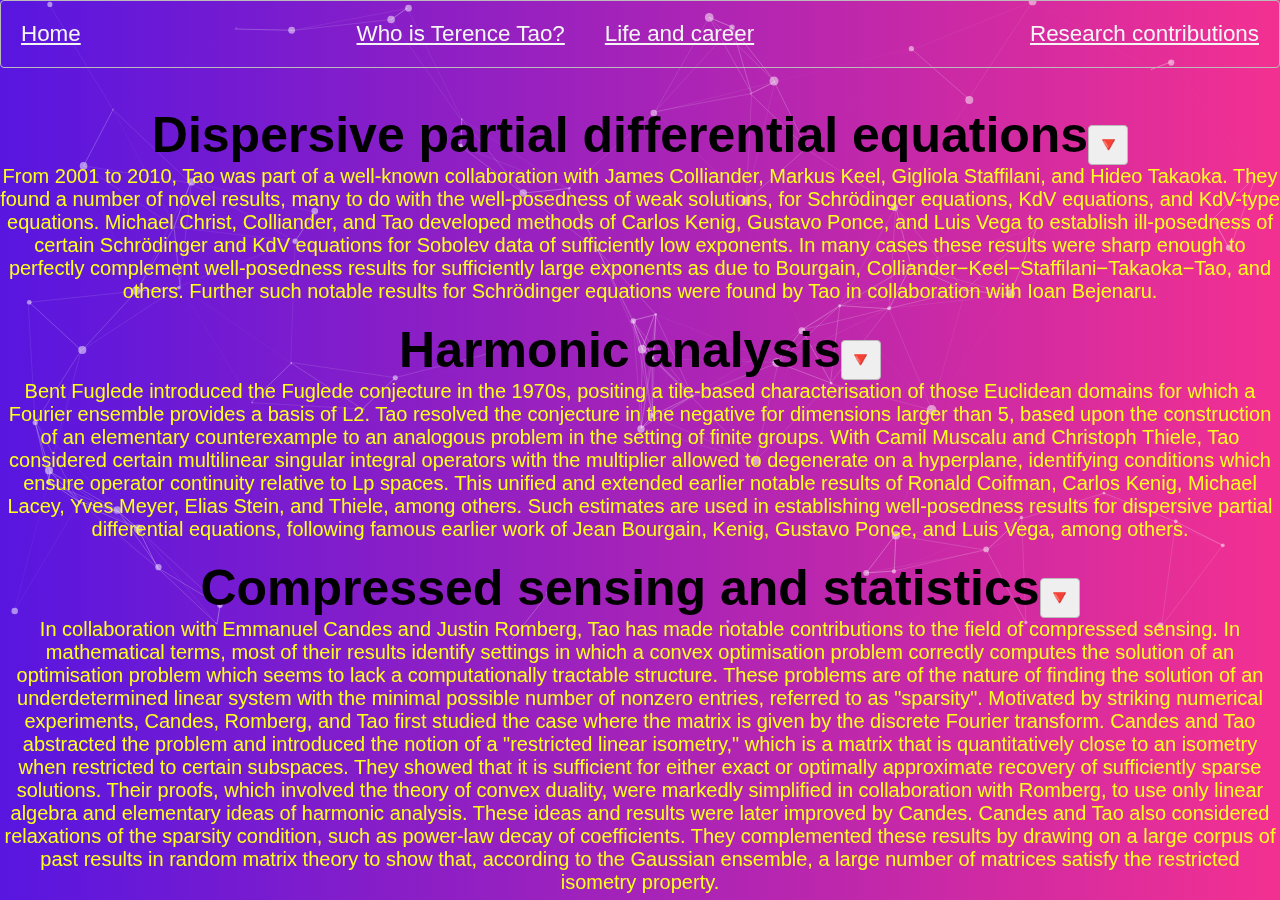
<file: contributions.html>
<!DOCTYPE html>
<html lang="en">
<head>
    <meta charset="UTF-8">
    <meta name="viewport" content="width=device-width, initial-scale=1.0">
    <link rel="stylesheet" href="contriboutions.css">
    <title>Research contributions</title>
</head>
<body id="particles-js">
    <nav class="zone sticky">
        <ul class = "main-nev">
          <li class="pull"><a href="index.html">Home</a></li>
          <li><a href="Tarence_tao.html">Who is Terence Tao?</a></li>
          <li><a href="Life_career.html">Life and career</a></li>
          <li class="push"><a href="contributions.html">Research contributions</a></li>
        </ul>
    </nav>
    <div class="main-text">
        <strong><h1>Dispersive partial differential equations</h1><button class="zone sticy" onclick="visibilityFunction('P1', 'b1')"><h6  id="b1">🔻</h6></button></strong>
        <p id="P1">
            From 2001 to 2010, Tao was part of a well-known collaboration with James Colliander, Markus Keel, Gigliola Staffilani, and Hideo Takaoka. 
            They found a number of novel results, many to do with the well-posedness of weak solutions, for Schrödinger equations, KdV equations, and KdV-type equations.
            Michael Christ, Colliander, and Tao developed methods of Carlos Kenig, Gustavo Ponce, and Luis Vega to establish ill-posedness of certain Schrödinger and KdV equations for Sobolev data of sufficiently low exponents.
            In many cases these results were sharp enough to perfectly complement well-posedness results for sufficiently large exponents as due to Bourgain, Colliander−Keel−Staffilani−Takaoka−Tao, and others. 
            Further such notable results for Schrödinger equations were found by Tao in collaboration with Ioan Bejenaru.
        </p>
        <br>
        <strong><h1>Harmonic analysis</h1><button class="zone sticy" onclick="visibilityFunction('P2', 'b2')"><h6  id="b2">🔻</h6></button></strong>
        <p id="P2">
            Bent Fuglede introduced the Fuglede conjecture in the 1970s, positing a tile-based characterisation of those Euclidean domains for which a Fourier ensemble provides a basis of L2.
            Tao resolved the conjecture in the negative for dimensions larger than 5, based upon the construction of an elementary counterexample to an analogous problem in the setting of finite groups.
            With Camil Muscalu and Christoph Thiele, Tao considered certain multilinear singular integral operators with the multiplier allowed to degenerate on a hyperplane, identifying conditions which ensure operator continuity relative to Lp spaces.
            This unified and extended earlier notable results of Ronald Coifman, Carlos Kenig, Michael Lacey, Yves Meyer, Elias Stein, and Thiele, among others.
            Such estimates are used in establishing well-posedness results for dispersive partial differential equations, following famous earlier work of Jean Bourgain, Kenig, Gustavo Ponce, and Luis Vega, among others.
        </p>
        <br>
        <strong><h1>Compressed sensing and statistics</h1><button class="zone sticy" onclick="visibilityFunction('P3', 'b3')"><h6  id="b3">🔻</h6></button></strong>
        <p id="P3">
            In collaboration with Emmanuel Candes and Justin Romberg, Tao has made notable contributions to the field of compressed sensing. 
            In mathematical terms, most of their results identify settings in which a convex optimisation problem correctly computes the solution of an optimisation problem which seems to lack a computationally tractable structure. 
            These problems are of the nature of finding the solution of an underdetermined linear system with the minimal possible number of nonzero entries, referred to as "sparsity". 
            Motivated by striking numerical experiments, Candes, Romberg, and Tao first studied the case where the matrix is given by the discrete Fourier transform.
            Candes and Tao abstracted the problem and introduced the notion of a "restricted linear isometry," which is a matrix that is quantitatively close to an isometry when restricted to certain subspaces.
            They showed that it is sufficient for either exact or optimally approximate recovery of sufficiently sparse solutions. 
            Their proofs, which involved the theory of convex duality, were markedly simplified in collaboration with Romberg, to use only linear algebra and elementary ideas of harmonic analysis.
            These ideas and results were later improved by Candes.
            Candes and Tao also considered relaxations of the sparsity condition, such as power-law decay of coefficients.
            They complemented these results by drawing on a large corpus of past results in random matrix theory to show that, according to the Gaussian ensemble, a large number of matrices satisfy the restricted isometry property.
        </p>
    </div>

    <script src="particles.js"></script>
    <script src="app.js"></script>
    <script src="middle.js"></script>
</body>
</html>
</file>
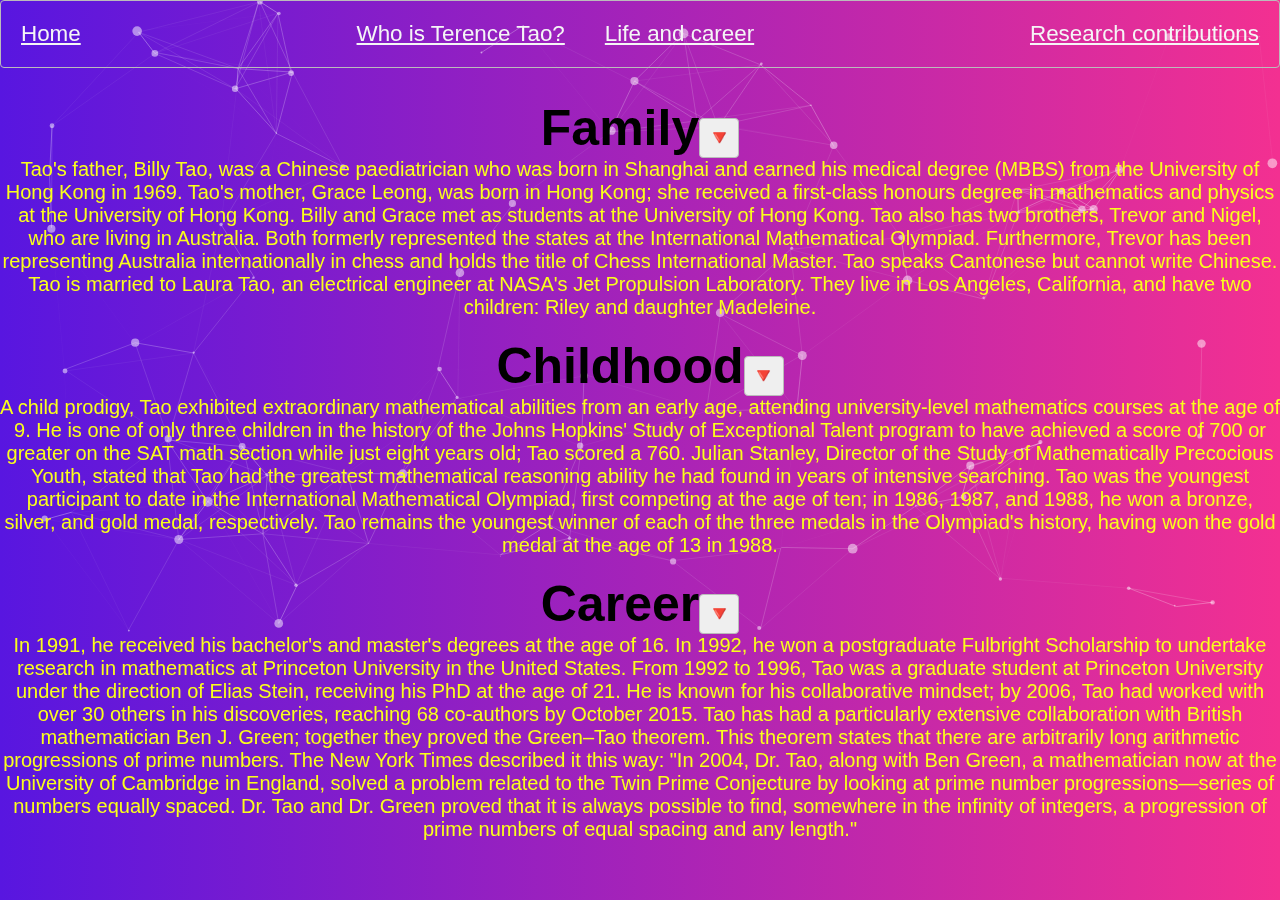
<file: Life_career.html>
<!DOCTYPE html>
<html lang="en">
<head>
    <meta charset="UTF-8">
    <meta name="viewport" content="width=device-width, initial-scale=1.0">
    <link rel="stylesheet" href="life_career.css">
    <title>Life and career</title>
</head>
<body id="particles-js">
    <nav class="zone sticky">
        <ul class = "main-nev">
          <li class="pull"><a href="index.html">Home</a></li>
          <li><a href="Tarence_tao.html">Who is Terence Tao?</a></li>
          <li><a href="Life_career.html">Life and career</a></li>
          <li class="push"><a href="contributions.html">Research contributions</a></li>
        </ul>
    </nav>
    <div class="main-text">
        <strong><h1>Family</h1><button class="zone sticy" onclick="visibilityFunction('P1', 'b1')"><h6 id="b1">🔻</h6></button></strong>
        <p id="P1">   
            Tao's father, Billy Tao, was a Chinese paediatrician who was born in Shanghai and earned his medical degree (MBBS) from the University of Hong Kong in 1969. 
            Tao's mother, Grace Leong, was born in Hong Kong; she received a first-class honours degree in mathematics and physics at the University of Hong Kong. 
            Billy and Grace met as students at the University of Hong Kong.
            Tao also has two brothers, Trevor and Nigel, who are living in Australia. 
            Both formerly represented the states at the International Mathematical Olympiad.
            Furthermore, Trevor has been representing Australia internationally in chess and holds the title of Chess International Master.
            Tao speaks Cantonese but cannot write Chinese. Tao is married to Laura Tao, an electrical engineer at NASA's Jet Propulsion Laboratory.
            They live in Los Angeles, California, and have two children: Riley and daughter Madeleine.
        </p>
        <br>
        <strong><h1>Childhood</h1><button class="zone sticy" onclick="visibilityFunction('P2', 'b2')"><h6  id="b2">🔻</h6></button></strong>
        <p id="P2">
            A child prodigy, Tao exhibited extraordinary mathematical abilities from an early age, attending university-level mathematics courses at the age of 9. 
            He is one of only three children in the history of the Johns Hopkins' Study of Exceptional Talent program to have achieved a score of 700 or greater on the SAT math section while just eight years old; 
            Tao scored a 760. 
            Julian Stanley, Director of the Study of Mathematically Precocious Youth, stated that Tao had the greatest mathematical reasoning ability he had found in years of intensive searching.
            Tao was the youngest participant to date in the International Mathematical Olympiad, first competing at the age of ten; in 1986, 1987, and 1988, he won a bronze, silver, and gold medal, respectively. 
            Tao remains the youngest winner of each of the three medals in the Olympiad's history, having won the gold medal at the age of 13 in 1988.
        </p>
        <br>
        <strong><h1>Career</h1><button class="zone sticy" onclick="visibilityFunction('P3', 'b3')"><h6  id="b3">🔻</h6></button></strong>
        <p id="P3">
            In 1991, he received his bachelor's and master's degrees at the age of 16. In 1992, he won a postgraduate Fulbright Scholarship to undertake research in mathematics at Princeton University in the United States. 
            From 1992 to 1996, Tao was a graduate student at Princeton University under the direction of Elias Stein, receiving his PhD at the age of 21.
            He is known for his collaborative mindset; by 2006, Tao had worked with over 30 others in his discoveries, reaching 68 co-authors by October 2015.    
            Tao has had a particularly extensive collaboration with British mathematician Ben J. Green; together they proved the Green–Tao theorem. 
            This theorem states that there are arbitrarily long arithmetic progressions of prime numbers. 
            The New York Times described it this way:
            "In 2004, Dr. Tao, along with Ben Green, a mathematician now at the University of Cambridge in England, solved a problem related to the Twin Prime Conjecture by looking at prime number progressions—series of numbers equally spaced. 
            Dr. Tao and Dr. Green proved that it is always possible to find, somewhere in the infinity of integers, a progression of prime numbers of equal spacing and any length."
        </p>
    </div>

    <script src="particles.js"></script>
    <script src="app.js"></script>
    <script src="middle.js"></script>
</body>
</html>
</file>
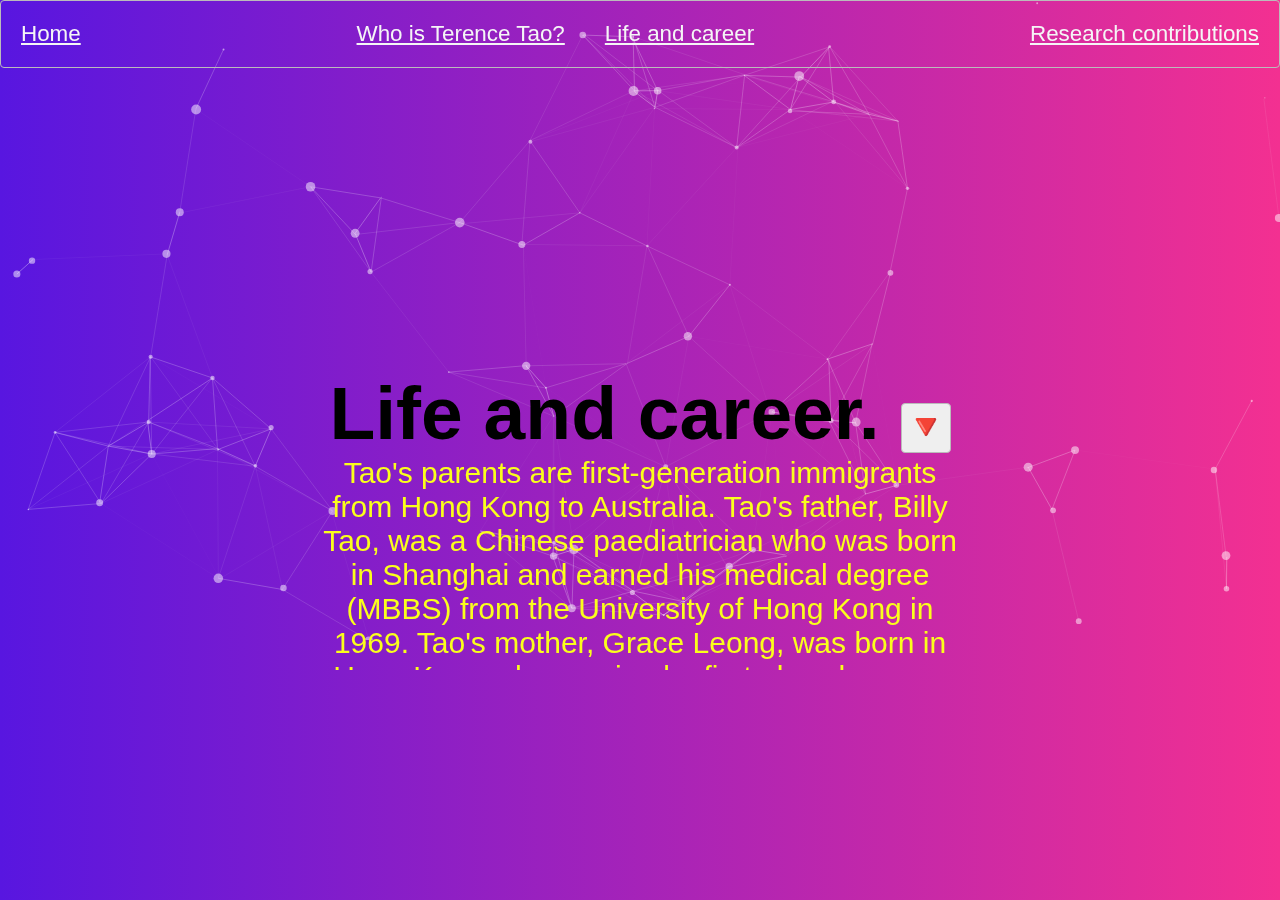
<file: middle.html>
<!DOCTYPE html>
<html lang="en">
<head>
    <meta charset="UTF-8">
    <meta name="viewport" content="width=device-width, initial-scale=1.0">
    <link rel="stylesheet" href="middle.css">

    <title>Starter info</title>
</head>
<body id="particles-js">
    <nav class="zone sticky">
            <ul class = "main-nev">
              <li class="pull"><a href="index.html">Home</a></li>
              <li><a href="Tarence_tao.html">Who is Terence Tao?</a></li>
              <li><a href="Life_career.html">Life and career</a></li>
              <li class="push"><a href="contributions.html">Research contributions</a></li>
            </ul>
    </nav>
    <div class="container">
        <div>
            <h1>
                Life and career. 
                <button class="zone sticy" onclick="visibilityFunction('P1', 'b1')"><h6  id="b1">🔻</h6></button>
            </h1>
            <p class="text" id="P1">
                Tao's parents are first-generation immigrants from Hong Kong to Australia. 
                Tao's father, Billy Tao, was a Chinese paediatrician who was born in Shanghai and earned his medical degree (MBBS) from the University of Hong Kong in 1969. 
                Tao's mother, Grace Leong, was born in Hong Kong; she received a first-class honours degree in mathematics and physics at the University of Hong Kong.
                She was a secondary school teacher of mathematics and physics in Hong Kong. 
                Billy and Grace met as students at the University of Hong Kong. 
                They then emigrated from Hong Kong to Australia in 1972. <a class="linker" href="Life_career.html">Read More</a>
            </p>
        </div>
        <br>
        <br>
        <div>
            <h1>
                Research contributions 
                <button class="zone sticy" onclick="visibilityFunction('P2', 'b2')"><h6  id="b2">🔻</h6></button>
            </h1>
            <p class="text" id="P2">
                1.Dispersive partial differential equations. <br>
                2.Harmonic analysis. <br>
                3.Compressed sensing and statistics. <br>
                <a class="linker" href="contributions.html">Read More</a>
            </p>
        </div>
    </div> 

    <script src="particles.js"></script>
    <script src="app.js"></script>
    <script src="middle.js"></script>
</body>
</html>
</file>
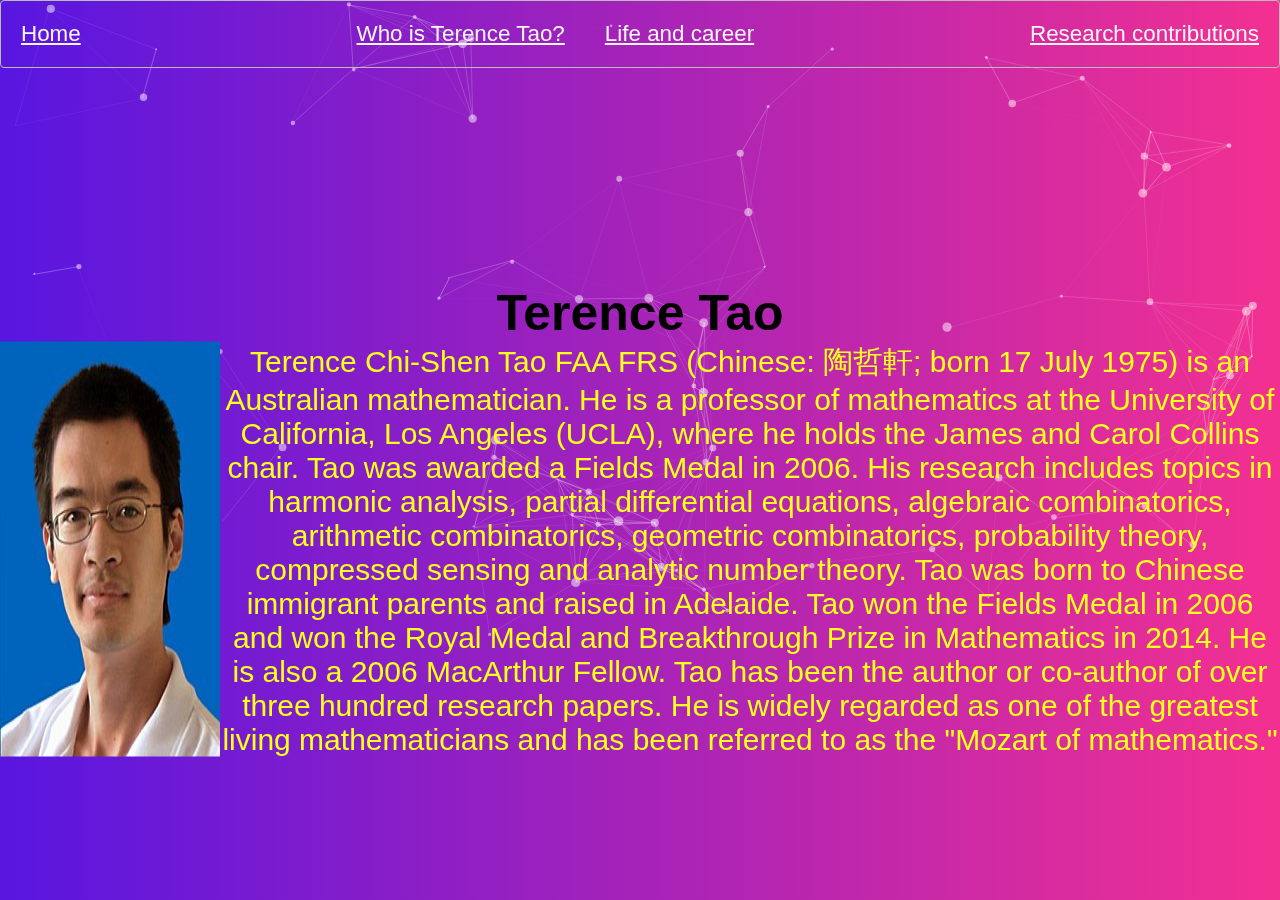
<file: Tarence_tao.html>
<!DOCTYPE html>
<html lang="en">
<head>
    <meta charset="UTF-8">
    <meta name="viewport" content="width=device-width, initial-scale=1.0">
    <link rel="stylesheet" href="Tao.css">
    <title>Document</title>
</head>
<body id="particles-js">
    <nav class="zone sticky">
        <ul class = "main-nev">
          <li class="pull"><a href="index.html">Home</a></li>
          <li><a href="Tarence_tao.html">Who is Terence Tao?</a></li>
          <li><a href="Life_career.html">Life and career</a></li>
          <li class="push"><a href="contributions.html">Research contributions</a></li>
        </ul>
    </nav>

    <div class="main-text">
        <strong><h1>Terence Tao</h1></strong>
        <p id="P1">
            <img src="Terence_Tao.jpg" alt="image of Terence_Tao">
            Terence Chi-Shen Tao FAA FRS (Chinese: 陶哲軒; born 17 July 1975) is an Australian mathematician. 
            He is a professor of mathematics at the University of California, Los Angeles (UCLA), where he holds the James and Carol Collins chair. 
            Tao was awarded a Fields Medal in 2006. His research includes topics in harmonic analysis, partial differential equations, algebraic combinatorics, arithmetic combinatorics, geometric combinatorics, probability theory, compressed sensing and analytic number theory.
            Tao was born to Chinese immigrant parents and raised in Adelaide. 
            Tao won the Fields Medal in 2006 and won the Royal Medal and Breakthrough Prize in Mathematics in 2014.
            He is also a 2006 MacArthur Fellow. Tao has been the author or co-author of over three hundred research papers.
            He is widely regarded as one of the greatest living mathematicians and has been referred to as the "Mozart of mathematics."
        </p>
    </div>

    <script src="particles.js"></script>
    <script src="app.js"></script>
    <script src="middle.js"></script>
    
</body>
</html>
</file>
<file: contriboutions.css>
*{
    margin: 0px;
    padding: 0px;
    box-sizing: border-box;
    font-family: 'Gill Sans', 'Gill Sans MT', Calibri, 'Trebuchet MS', sans-serif;

}
#particles-js{
    /* width: 100%;
    height: 100%; */
    background: linear-gradient(to right, rgb(88, 22, 224), rgb(243, 48, 145));
    padding: 1;
}

.zone {
    cursor:pointer;
    color:#FFF;
    font-size:2em;
    border-radius:4px;
    border:1px solid #bbb;
    transition: all 0.3s linear;
}

.zone:hover {
    -webkit-box-shadow:rgba(0,0,0,0.8) 0px 5px 15px, inset rgba(0,0,0,0.15) 0px -10px 20px;
    -moz-box-shadow:rgba(0,0,0,0.8) 0px 5px 15px, inset rgba(0,0,0,0.15) 0px -10px 20px;
    -o-box-shadow:rgba(0,0,0,0.8) 0px 5px 15px, inset rgba(0,0,0,0.15) 0px -10px 20px;
    box-shadow:rgba(0,0,0,0.8) 0px 5px 15px, inset rgba(0,0,0,0.15) 0px -10px 20px;
}

.sticky{
    position: fixed;
    top: 0;
    width: 100%;
}

.main-text{
    justify-content: center;
    text-align: center;
    position: absolute;
    left: 50%;
    top: 50%;
    transform: translate(-50%, -50%);
    max-height: 100vh;
    width: 100%;
    margin-top: 50px;
}
.main-text strong h1{
    font-size: 50px;
    display: inline;
}
.main-text p{
    color: rgb(250 255 27);
    font-size: 20px;
}
p{
    display: block;
}
button{
    width: 40px;
    height: 40px;
    display: inline;
}
/* h1{
    justify-self: center;
    color: rgba(0, 0, 0, 1);
    font-size: 75px;
}  */


/* nav bar styles  */
.main-nev{
    display: flex;
    list-style: none;
    font-size: 0.7em;
    margin: 0;
}
@media only screen and (max-width: 600px) {/*these are called maedia quieries. screec shows we want to use it for the screen. the other part is similar to a condition wich means: if the condition is met (if size of screen <= 600) the code inside can be used*/
    .main-nev{
        font-size: 0.5em;
        padding: 0;
    }
}



.push{
    margin-left: auto;
}
.pull{
    margin-right: auto;
}
li{
    padding: 20px;
}
a{
    color: #f5f5f6;
}
</file>
<file: life_career.css>
*{
    margin: 0px;
    padding: 0px;
    box-sizing: border-box;
    font-family: 'Gill Sans', 'Gill Sans MT', Calibri, 'Trebuchet MS', sans-serif;

}
/* particles styles */
#particles-js{
    /* width: 100%;
    height: 100%; */
    background: linear-gradient(to right, rgb(88, 22, 224), rgb(243, 48, 145));
    padding: 1;
}
.zone {
    cursor:pointer;
    color:#FFF;
    font-size:2em;
    border-radius:4px;
    border:1px solid #bbb;
    transition: all 0.3s linear;
}

.zone:hover {
    -webkit-box-shadow:rgba(0,0,0,0.8) 0px 5px 15px, inset rgba(0,0,0,0.15) 0px -10px 20px;
    -moz-box-shadow:rgba(0,0,0,0.8) 0px 5px 15px, inset rgba(0,0,0,0.15) 0px -10px 20px;
    -o-box-shadow:rgba(0,0,0,0.8) 0px 5px 15px, inset rgba(0,0,0,0.15) 0px -10px 20px;
    box-shadow:rgba(0,0,0,0.8) 0px 5px 15px, inset rgba(0,0,0,0.15) 0px -10px 20px;
}

.sticky{
    position: fixed;
    top: 0;
    width: 100%;
}

.main-text{
    justify-content: center;
    text-align: center;
    position: absolute;
    left: 50%;
    top: 50%;
    transform: translate(-50%, -50%);
    max-height: 100vh;
    width: 100%;
    margin-top: 20px;
}
.main-text strong h1{
    font-size: 50px;
    display: inline;
}
.main-text p{
    color: rgb(250 255 27);
    font-size: 20px;
}

button{
    width: 40px;
    height: 40px;
    display: inline;
}
p{
    display: block;
}
/* nav bar styles  */
.main-nev{
    display: flex;
    list-style: none;
    font-size: 0.7em;
    margin: 0;
}
@media only screen and (max-width: 600px) {/*these are called maedia quieries. screec shows we want to use it for the screen. the other part is similar to a condition wich means: if the condition is met (if size of screen <= 600) the code inside can be used*/
    .main-nev{
        font-size: 0.5em;
        padding: 0;
    }
}

.push{
    margin-left: auto;
}
.pull{
    margin-right: auto;
}
li{
    padding: 20px;
}

a{
    color: #f5f5f6;
}
</file>
<file: middle.css>
*{
    margin: 0px;
    padding: 0px;
    box-sizing: border-box;
    font-family: 'Gill Sans', 'Gill Sans MT', Calibri, 'Trebuchet MS', sans-serif;

}
#particles-js{
    width: 100%;
    height: 100%;
    background: linear-gradient(to right, rgb(88, 22, 224), rgb(243, 48, 145));
}

p{
    display: block;
}

.text{
    color: rgb(250 255 27);
    font-size: 30px;
}
div{
    text-align: center;
    justify-content: center;
    justify-content: center;
}

.linker{
    font-size: 20px;
    color: red;
}

button{
    width: 50px;
    height: 50px;
    display: inline;
}
h1 button h6{
    font-size: 35px;

}

h1{
    justify-self: center;
    color: rgba(0, 0, 0, 1);
    font-size: 75px;
} 

.zone {
    cursor:pointer;
    color:#FFF;
    font-size:2em;
    border-radius:4px;
    border:1px solid #bbb;
    transition: all 0.3s linear;
}

.zone:hover {
    -webkit-box-shadow:rgba(0,0,0,0.8) 0px 5px 15px, inset rgba(0,0,0,0.15) 0px -10px 20px;
    -moz-box-shadow:rgba(0,0,0,0.8) 0px 5px 15px, inset rgba(0,0,0,0.15) 0px -10px 20px;
    -o-box-shadow:rgba(0,0,0,0.8) 0px 5px 15px, inset rgba(0,0,0,0.15) 0px -10px 20px;
    box-shadow:rgba(0,0,0,0.8) 0px 5px 15px, inset rgba(0,0,0,0.15) 0px -10px 20px;
}

.sticky{
    position: fixed;
    top: 0;
    width: 100%;
}

/* nav bar styles  */
.main-nev{
    display: flex;
    list-style: none;
    font-size: 0.7em;
    margin: 0;
}
@media only screen and (max-width: 600px) {/*these are called maedia quieries. screec shows we want to use it for the screen. the other part is similar to a condition wich means: if the condition is met (if size of screen <= 600) the code inside can be used*/
    .main-nev{
        font-size: 0.5em;
        padding: 0;
    }
}

.push{
    margin-left: auto;
}
.pull{
    margin-right: auto;
}

li{
    padding: 20px;
}

.container{
    justify-content: center;
    justify-items: center;
    align-items: center;
    text-align: center;
    position: absolute;
    left: 50%;
    top: 50%;
    transform: translate(-50%, -50%);
    margin-top: 70px;
    overflow-y: scroll;
    height: 300px;
}
a{
    color: #f5f5f6;
}

::-webkit-scrollbar {
    width: 20px;
}
::-webkit-scrollbar-track {
    background-color: transparent;
}
::-webkit-scrollbar-thumb {
    background-color: #d6dee1;
    border-radius: 20px;
    border: 6px solid transparent;
    background-clip: content-box;
}
::-webkit-scrollbar-thumb:hover {
    background-color: #a8bbbf;
  }
</file>
<file: Tao.css>
*{
    margin: 0px;
    padding: 0px;
    box-sizing: border-box;
    font-family: 'Gill Sans', 'Gill Sans MT', Calibri, 'Trebuchet MS', sans-serif;

}
#particles-js{
    width: 100%;
    height: 100%;
    background: linear-gradient(to right, rgb(88, 22, 224), rgb(243, 48, 145));
}

p{
    display: block;
}
button{
    width: 50px;
    height: 50px;
    display: inline;
}
.main-text{
    justify-content: center;
    text-align: center;
    position: absolute;
    left: 50%;
    top: 50%;
    transform: translate(-50%, -50%);
    width: 100%;
    max-height: 100vh;
    margin-top: 70px;
}
.main-text strong h1{
    font-size: 50px;
    display: inline;
}
.main-text p{
    color: rgb(250 255 27);
    font-size: 30px;
    display: flex;
}
h1{
    justify-self: center;
    color: rgba(0, 0, 0, 1);
    font-size: 75px;
} 
.zone {
    cursor:pointer;
    color:#FFF;
    font-size:2em;
    border-radius:4px;
    border:1px solid #bbb;
    transition: all 0.3s linear;
}

.zone:hover {
    -webkit-box-shadow:rgba(0,0,0,0.8) 0px 5px 15px, inset rgba(0,0,0,0.15) 0px -10px 20px;
    -moz-box-shadow:rgba(0,0,0,0.8) 0px 5px 15px, inset rgba(0,0,0,0.15) 0px -10px 20px;
    -o-box-shadow:rgba(0,0,0,0.8) 0px 5px 15px, inset rgba(0,0,0,0.15) 0px -10px 20px;
    box-shadow:rgba(0,0,0,0.8) 0px 5px 15px, inset rgba(0,0,0,0.15) 0px -10px 20px;
}

.sticky{
    position: fixed;
    top: 0;
    width: 100%;
}

/* nav bar styles  */
.main-nev{
    display: flex;
    list-style: none;
    font-size: 0.7em;
    margin: 0;
}
@media only screen and (max-width: 600px) {/*these are called maedia quieries. screec shows we want to use it for the screen. the other part is similar to a condition wich means: if the condition is met (if size of screen <= 600) the code inside can be used*/
    .main-nev{
        font-size: 0.5em;
        padding: 0;
    }
}

.push{
    margin-left: auto;
}
.pull{
    margin-right: auto;
}
li{
    padding: 20px;
}
a{
    color: #f5f5f6;
}

p img{
    /* align-self: center; */
    /* justify-self: center; */
    display: inline-block;
}
</file>
